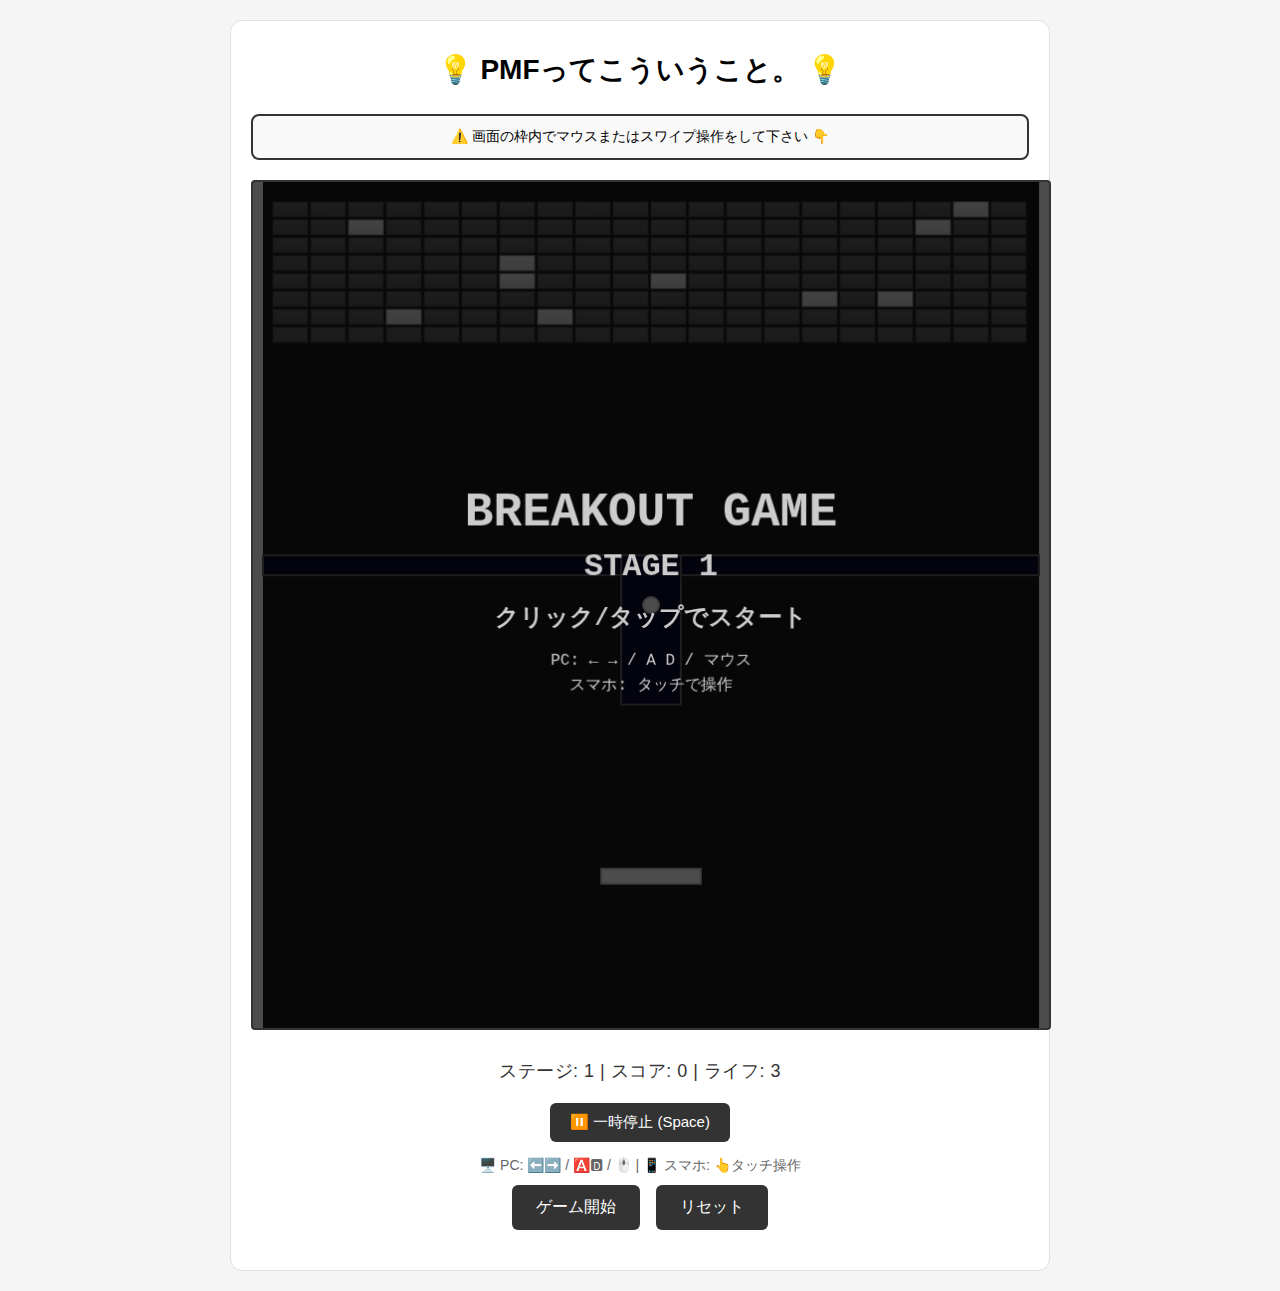
<file: index.html>
<!DOCTYPE html>
<html lang="ja">
<head>
    <meta charset="UTF-8">
    <meta name="viewport" content="width=device-width, initial-scale=1.0, user-scalable=no">
    <title>PMFってこういうこと。</title>
    <style>
        * {
            margin: 0;
            padding: 0;
            box-sizing: border-box;
        }

        body {
            display: flex;
            justify-content: center;
            align-items: center;
            min-height: 100vh;
            background: #f5f5f5;
            font-family: -apple-system, BlinkMacSystemFont, 'Segoe UI', 'Roboto', 'Hiragino Sans', 'Hiragino Kaku Gothic ProN', sans-serif;
            padding: 20px 10px;
            touch-action: none;
        }

        #gameContainer {
            text-align: center;
            width: 100%;
            max-width: 820px;
            margin: 0 auto;
            background: #ffffff;
            padding: 30px 20px;
            border-radius: 12px;
            border: 1px solid #e0e0e0;
        }

        canvas {
            border: 2px solid #333333;
            background: #1a1a1a;
            display: block;
            margin: 0 auto;
            touch-action: none;
            border-radius: 4px;
        }

        #gameInfo {
            color: #333333;
            margin-top: 25px;
            font-size: 18px;
            font-weight: 500;
            letter-spacing: 0.5px;
        }

        #controls {
            color: #666666;
            margin-top: 15px;
            font-size: 14px;
        }

        #notice {
            background: #f9f9f9;
            border: 2px solid #333333;
            border-radius: 8px;
            padding: 12px 20px;
            margin-bottom: 20px;
            color: #000000;
            font-size: 14px;
            font-weight: 500;
        }

        .btn {
            background: #333333;
            color: #ffffff;
            border: none;
            padding: 12px 24px;
            font-size: 16px;
            font-weight: 500;
            cursor: pointer;
            margin: 10px 6px;
            border-radius: 6px;
            transition: background 0.2s;
        }

        .btn:hover {
            background: #000000;
        }

        .btn:active {
            background: #555555;
        }

        #gameOver, #gameWin {
            display: none;
            position: fixed;
            top: 50%;
            left: 50%;
            transform: translate(-50%, -50%);
            background: #ffffff;
            padding: 30px 20px;
            border: 2px solid #333333;
            border-radius: 12px;
            color: #333333;
            font-size: 18px;
            z-index: 1000;
            text-align: center;
            max-width: 90%;
            width: 320px;
        }

        #gameOver h2, #gameWin h2 {
            color: #000000;
            font-size: 24px;
            margin-bottom: 16px;
        }

        #gameOver p, #gameWin p {
            font-size: 16px;
            margin: 8px 0;
        }

        #pauseBtn {
            background: #333333;
            color: #ffffff;
            border: none;
            padding: 10px 20px;
            font-size: 15px;
            font-weight: 500;
            cursor: pointer;
            border-radius: 6px;
            transition: background 0.2s;
            margin-top: 20px;
            display: inline-block;
        }

        #pauseBtn:hover {
            background: #000000;
        }

        @media (max-width: 600px) {
            #gameOver, #gameWin {
                padding: 24px 16px;
                font-size: 16px;
            }

            #gameOver h2, #gameWin h2 {
                font-size: 20px;
            }

            #gameOver p, #gameWin p {
                font-size: 14px;
            }
        }

        #canvasWrapper {
            position: relative;
            display: inline-block;
        }
    </style>
</head>
<body>
    <div id="gameContainer">
        <h1 style="color: #000000; margin-bottom: 25px; font-size: 28px; font-weight: 600;">
            💡 PMFってこういうこと。 💡
        </h1>
        <div id="notice">
            ⚠️ 画面の枠内でマウスまたはスワイプ操作をして下さい 👇
        </div>
        <div id="canvasWrapper">
            <canvas id="gameCanvas"></canvas>
        </div>
        <div id="gameInfo">
            <span>ステージ: <span id="stage">1</span></span> |
            <span>スコア: <span id="score">0</span></span> |
            <span>ライフ: <span id="lives">3</span></span>
        </div>
        <button id="pauseBtn" onclick="togglePause()">⏸️ 一時停止 (Space)</button>
        <div id="controls">
            🖥️ PC: ⬅️➡️ / 🅰️🅳 / 🖱️ | 📱 スマホ: 👆タッチ操作
        </div>
        <button class="btn" onclick="startGame()">ゲーム開始</button>
        <button class="btn" onclick="resetGame()">リセット</button>

        <div id="gameOver">
            <h2>GAME OVER</h2>
            <p>到達ステージ: <span id="finalStage">1</span></p>
            <p>最終スコア: <span id="finalScore">0</span></p>
            <button class="btn" onclick="resetGame()">もう一度プレイ</button>
        </div>

        <div id="gameWin">
            <h2>🎉 STAGE CLEAR! 🎉</h2>
            <p>ステージ: <span id="winStage">1</span></p>
            <p>スコア: <span id="winScore">0</span></p>
            <button class="btn" onclick="nextStage()">次のステージへ</button>
            <button class="btn" onclick="resetGame()">最初から</button>
        </div>
    </div>

    <script>
        const canvas = document.getElementById('gameCanvas');
        const ctx = canvas.getContext('2d');

        // キャンバスの基準サイズ（ゲームロジック用）
        const BASE_WIDTH = 800;
        const BASE_HEIGHT = 850;

        // キャンバスサイズを画面に合わせて設定
        function resizeCanvas() {
            const maxWidth = Math.min(BASE_WIDTH, window.innerWidth - 40); // 左右20pxマージン
            const scale = maxWidth / BASE_WIDTH;
            const newHeight = BASE_HEIGHT * scale;

            // CSS表示サイズを設定
            canvas.style.width = maxWidth + 'px';
            canvas.style.height = newHeight + 'px';

            // 内部解像度は固定（ゲームロジック用）
            canvas.width = BASE_WIDTH;
            canvas.height = BASE_HEIGHT;
        }

        // 効果音システム（Web Audio API）
        const audioContext = new (window.AudioContext || window.webkitAudioContext)();

        // スマホ（特にiOS）でのオーディオ有効化
        let audioUnlocked = false;

        function enableAudio() {
            if (audioContext.state === 'suspended') {
                audioContext.resume().then(() => {
                    console.log('AudioContext resumed:', audioContext.state);
                    audioUnlocked = true;
                });
            } else {
                audioUnlocked = true;
            }
        }

        // 最初のユーザーインタラクション時にオーディオをアンロック
        function unlockAudio() {
            if (!audioUnlocked) {
                // ダミー音声を再生してAudioContextをアンロック
                const oscillator = audioContext.createOscillator();
                const gainNode = audioContext.createGain();
                oscillator.connect(gainNode);
                gainNode.connect(audioContext.destination);
                gainNode.gain.setValueAtTime(0, audioContext.currentTime);
                oscillator.start(audioContext.currentTime);
                oscillator.stop(audioContext.currentTime + 0.001);

                enableAudio();
            }
        }

        function playSound(frequency, duration, type = 'sine') {
            if (!audioUnlocked) return; // アンロック前は音を出さない

            try {
                const oscillator = audioContext.createOscillator();
                const gainNode = audioContext.createGain();

                oscillator.connect(gainNode);
                gainNode.connect(audioContext.destination);

                oscillator.frequency.value = frequency;
                oscillator.type = type;

                gainNode.gain.setValueAtTime(0.3, audioContext.currentTime);
                gainNode.gain.exponentialRampToValueAtTime(0.01, audioContext.currentTime + duration);

                oscillator.start(audioContext.currentTime);
                oscillator.stop(audioContext.currentTime + duration);
            } catch (e) {
                console.error('Audio playback error:', e);
            }
        }

        function playBrickSound() { playSound(523.25, 0.1); }  // C5
        function playPaddleSound() { playSound(329.63, 0.1); }  // E4
        function playWallSound() { playSound(293.66, 0.05); }  // D4
        function playBonusSound() { playSound(783.99, 0.2, 'square'); }  // G5
        function playGameOverSound() { playSound(130.81, 0.5); }  // C3
        function playStageClearSound() { playSound(659.25, 0.3); }  // E5

        // ゲーム状態
        let gameRunning = false;
        let gamePaused = false;
        let score = 0;
        let lives = 3;  // 1ステージで3回のみリトライ可能
        let currentStage = 1;
        const maxStage = 10;

        // パドル
        const paddle = {
            width: 100,
            height: 15,
            x: BASE_WIDTH / 2 - 50,
            y: BASE_HEIGHT - 160,
            speed: 8,
            dx: 0
        };

        // ボール（複数ボール対応）
        let balls = [];

        function createBall(x, y, dx, dy) {
            return {
                x: x,
                y: y,
                radius: 8,
                speed: 8,
                dx: dx,
                dy: dy
            };
        }

        function resetBalls() {
            balls = [createBall(BASE_WIDTH / 2, BASE_HEIGHT / 2, 8, -8)];
        }

        // ブロック設定
        const brickRowCount = 8;
        const brickColumnCount = 20;
        const brickWidth = 35;
        const brickHeight = 15;
        const brickPadding = 3;
        const brickOffsetTop = 20;  // 壁の上部との隙間を短縮
        const brickOffsetLeft = 20;

        let bricks = [];

        // 左右の壁を追加（完全な壁）
        const wallThickness = 10;  // 壁の厚さを増やして視認性向上
        const walls = {
            left: {
                x: 0,
                y: 0,
                width: wallThickness,
                height: BASE_HEIGHT
            },
            right: {
                x: BASE_WIDTH - wallThickness,
                y: 0,
                width: wallThickness,
                height: BASE_HEIGHT
            }
        };

        // T字型障害物（横棒を完全に壁まで届かせ、縦棒と重複させる）
        const obstacle = {
            horizontalLeft: {
                x: wallThickness,
                y: BASE_HEIGHT / 2 - 50,
                width: BASE_WIDTH / 2 - 30 - wallThickness + 3,  // 縦棒と3px重複
                height: 20
            },
            horizontalRight: {
                x: BASE_WIDTH / 2 + 30 - 3,  // 縦棒と3px重複
                y: BASE_HEIGHT / 2 - 50,
                width: BASE_WIDTH / 2 - 30 - wallThickness + 3,
                height: 20
            },
            vertical: {
                x: BASE_WIDTH / 2 - 30,
                y: BASE_HEIGHT / 2 - 50,
                width: 60,
                height: 150
            }
        };

        // ブロック初期化（ステージごとにボーナスブロック数が変化）
        function initBricks() {
            bricks = [];
            for (let c = 0; c < brickColumnCount; c++) {
                bricks[c] = [];
                for (let r = 0; r < brickRowCount; r++) {
                    bricks[c][r] = { x: 0, y: 0, status: 1, isBonus: false };
                }
            }

            // ステージに応じたボーナスブロック数（ステージ1=10個、ステージ10=1個）
            const bonusCount = 11 - currentStage;
            for (let i = 0; i < bonusCount; i++) {
                const c = Math.floor(Math.random() * brickColumnCount);
                const r = Math.floor(Math.random() * brickRowCount);
                bricks[c][r].isBonus = true;
            }
        }

        // ブロック描画
        function drawBricks() {
            for (let c = 0; c < brickColumnCount; c++) {
                for (let r = 0; r < brickRowCount; r++) {
                    if (bricks[c][r].status === 1) {
                        const brickX = c * (brickWidth + brickPadding) + brickOffsetLeft;
                        const brickY = r * (brickHeight + brickPadding) + brickOffsetTop;
                        bricks[c][r].x = brickX;
                        bricks[c][r].y = brickY;

                        // グラデーション効果（ボーナスブロックはライトグレー）
                        const gradient = ctx.createLinearGradient(brickX, brickY, brickX, brickY + brickHeight);
                        if (bricks[c][r].isBonus) {
                            gradient.addColorStop(0, '#e0e0e0');  // ライトグレー
                            gradient.addColorStop(1, '#cccccc');
                            ctx.strokeStyle = '#999999';
                        } else {
                            gradient.addColorStop(0, '#666666');  // ミドルグレー
                            gradient.addColorStop(1, '#555555');
                            ctx.strokeStyle = '#444444';
                        }

                        ctx.fillStyle = gradient;
                        ctx.fillRect(brickX, brickY, brickWidth, brickHeight);
                        ctx.lineWidth = 1;
                        ctx.strokeRect(brickX, brickY, brickWidth, brickHeight);
                    }
                }
            }
        }

        // 壁を描画
        function drawWalls() {
            ctx.fillStyle = '#ffffff';  // 白色で視認性向上
            ctx.fillRect(walls.left.x, walls.left.y, walls.left.width, walls.left.height);
            ctx.fillRect(walls.right.x, walls.right.y, walls.right.width, walls.right.height);
        }

        // T字型障害物描画
        function drawObstacle() {
            ctx.fillStyle = '#0a0a2e';
            ctx.strokeStyle = '#666666';
            ctx.lineWidth = 2;

            // 左側の横棒
            ctx.fillRect(obstacle.horizontalLeft.x, obstacle.horizontalLeft.y,
                         obstacle.horizontalLeft.width, obstacle.horizontalLeft.height);
            ctx.strokeRect(obstacle.horizontalLeft.x, obstacle.horizontalLeft.y,
                          obstacle.horizontalLeft.width, obstacle.horizontalLeft.height);

            // 右側の横棒
            ctx.fillRect(obstacle.horizontalRight.x, obstacle.horizontalRight.y,
                         obstacle.horizontalRight.width, obstacle.horizontalRight.height);
            ctx.strokeRect(obstacle.horizontalRight.x, obstacle.horizontalRight.y,
                          obstacle.horizontalRight.width, obstacle.horizontalRight.height);

            // 縦棒
            ctx.fillRect(obstacle.vertical.x, obstacle.vertical.y,
                         obstacle.vertical.width, obstacle.vertical.height);
            ctx.strokeRect(obstacle.vertical.x, obstacle.vertical.y,
                          obstacle.vertical.width, obstacle.vertical.height);
        }

        // パドル描画
        function drawPaddle() {
            ctx.fillStyle = '#ffffff';
            ctx.fillRect(paddle.x, paddle.y, paddle.width, paddle.height);
            ctx.strokeStyle = '#cccccc';
            ctx.lineWidth = 2;
            ctx.strokeRect(paddle.x, paddle.y, paddle.width, paddle.height);
        }

        // ボール描画（複数ボール対応）
        function drawBalls() {
            balls.forEach(ball => {
                ctx.beginPath();
                ctx.arc(ball.x, ball.y, ball.radius, 0, Math.PI * 2);
                ctx.fillStyle = '#ffffff';
                ctx.fill();
                ctx.strokeStyle = '#cccccc';
                ctx.lineWidth = 2;
                ctx.stroke();
                ctx.closePath();
            });
        }

        // 衝突判定（複数ボール対応＋ボーナス機能）
        function collisionDetection() {
            balls.forEach((ball, ballIndex) => {
                for (let c = 0; c < brickColumnCount; c++) {
                    for (let r = 0; r < brickRowCount; r++) {
                        const b = bricks[c][r];
                        if (b.status === 1) {
                            if (ball.x + ball.radius > b.x &&
                                ball.x - ball.radius < b.x + brickWidth &&
                                ball.y + ball.radius > b.y &&
                                ball.y - ball.radius < b.y + brickHeight) {
                                ball.dy = -ball.dy;
                                b.status = 0;
                                score += 10;
                                document.getElementById('score').textContent = score;

                                // ボーナスブロックの場合、5〜10個のボールを追加
                                if (b.isBonus) {
                                    playBonusSound();
                                    const bonusBallCount = Math.floor(Math.random() * 6) + 5;
                                    for (let i = 0; i < bonusBallCount; i++) {
                                        const angle = (Math.random() * Math.PI) - Math.PI / 2;  // -90°〜90°
                                        const speed = 8;
                                        balls.push(createBall(
                                            b.x + brickWidth / 2,
                                            b.y + brickHeight / 2,
                                            Math.cos(angle) * speed,
                                            Math.sin(angle) * speed
                                        ));
                                    }
                                } else {
                                    playBrickSound();
                                }

                                // 全ブロック破壊チェック
                                let allDestroyed = true;
                                for (let ci = 0; ci < brickColumnCount; ci++) {
                                    for (let ri = 0; ri < brickRowCount; ri++) {
                                        if (bricks[ci][ri].status === 1) {
                                            allDestroyed = false;
                                            break;
                                        }
                                    }
                                    if (!allDestroyed) break;
                                }

                                if (allDestroyed) {
                                    gameRunning = false;
                                    playStageClearSound();
                                    document.getElementById('winStage').textContent = currentStage;
                                    document.getElementById('winScore').textContent = score;
                                    document.getElementById('gameWin').style.display = 'block';
                                }
                                return;  // このボールはこのフレームでブロック1個のみ破壊
                            }
                        }
                    }
                }
            });
        }

        // 障害物との衝突（完全版：入り込み防止）- 複数ボール対応
        function obstacleCollision(ball) {
            // 汎用的な矩形衝突判定・押し出し関数
            function handleRectCollision(rect) {
                // 衝突判定
                if (ball.x + ball.radius > rect.x &&
                    ball.x - ball.radius < rect.x + rect.width &&
                    ball.y + ball.radius > rect.y &&
                    ball.y - ball.radius < rect.y + rect.height) {

                    // 各辺までの距離を計算（正の値 = 外側、負の値 = 内側）
                    const distLeft = ball.x - ball.radius - rect.x;
                    const distRight = (rect.x + rect.width) - (ball.x + ball.radius);
                    const distTop = ball.y - ball.radius - rect.y;
                    const distBottom = (rect.y + rect.height) - (ball.y + ball.radius);

                    // 最も侵入が少ない（絶対値が最小の）辺を見つける
                    const minDist = Math.min(
                        Math.abs(distLeft),
                        Math.abs(distRight),
                        Math.abs(distTop),
                        Math.abs(distBottom)
                    );

                    // 最も近い辺から押し出す + 効果音
                    if (Math.abs(distLeft) === minDist) {
                        // 左辺が最も近い
                        ball.x = rect.x - ball.radius;
                        if (ball.dx > 0) ball.dx = -ball.dx;
                        playWallSound();
                    } else if (Math.abs(distRight) === minDist) {
                        // 右辺が最も近い
                        ball.x = rect.x + rect.width + ball.radius;
                        if (ball.dx < 0) ball.dx = -ball.dx;
                        playWallSound();
                    } else if (Math.abs(distTop) === minDist) {
                        // 上辺が最も近い
                        ball.y = rect.y - ball.radius;
                        if (ball.dy > 0) ball.dy = -ball.dy;
                        playWallSound();
                    } else if (Math.abs(distBottom) === minDist) {
                        // 下辺が最も近い
                        ball.y = rect.y + rect.height + ball.radius;
                        if (ball.dy < 0) ball.dy = -ball.dy;
                        playWallSound();
                    }

                    return true;
                }
                return false;
            }

            // 左側の横棒との衝突をチェック
            handleRectCollision(obstacle.horizontalLeft);

            // 右側の横棒との衝突をチェック
            handleRectCollision(obstacle.horizontalRight);

            // 縦棒との衝突をチェック
            handleRectCollision(obstacle.vertical);
        }

        // 複数ボール移動（配列対応）
        function moveBalls() {
            for (let i = balls.length - 1; i >= 0; i--) {
                const ball = balls[i];

                ball.x += ball.dx;
                ball.y += ball.dy;

                // 上壁との衝突
                if (ball.y - ball.radius < 0) {
                    ball.y = ball.radius;
                    ball.dy = Math.abs(ball.dy);
                    playWallSound();
                }

                // 左右の壁との衝突（フェイルセーフ：高速ボール対策）
                if (ball.x - ball.radius < wallThickness) {
                    ball.x = wallThickness + ball.radius;
                    if (ball.dx < 0) ball.dx = -ball.dx; // 左に移動中なら右に反転
                    playWallSound();
                }
                if (ball.x + ball.radius > BASE_WIDTH - wallThickness) {
                    ball.x = BASE_WIDTH - wallThickness - ball.radius;
                    if (ball.dx > 0) ball.dx = -ball.dx; // 右に移動中なら左に反転
                    playWallSound();
                }

                // パドルとの衝突（改善版：取りこぼし防止）+ 効果音
                if (ball.y + ball.radius >= paddle.y &&
                    ball.y < paddle.y + paddle.height &&
                    ball.x + ball.radius >= paddle.x &&
                    ball.x - ball.radius <= paddle.x + paddle.width &&
                    ball.dy > 0) {

                    // パドルのどこに当たったかで角度を変える
                    const hitPos = (ball.x - paddle.x) / paddle.width;
                    ball.dx = (hitPos - 0.5) * 16;
                    ball.dy = -Math.abs(ball.dy);

                    // 位置を補正（取りこぼし防止）
                    ball.y = paddle.y - ball.radius;
                    playPaddleSound();
                }

                // 障害物との衝突チェック
                obstacleCollision(ball);

                // ボールが画面外に落ちた場合、配列から削除
                if (ball.y - ball.radius > BASE_HEIGHT) {
                    balls.splice(i, 1);
                }
            }

            // 全ボールが消失したらライフ減少
            if (balls.length === 0 && gameRunning) {
                lives--;
                document.getElementById('lives').textContent = lives;

                if (lives === 0) {
                    gameRunning = false;
                    playGameOverSound();
                    document.getElementById('finalStage').textContent = currentStage;
                    document.getElementById('finalScore').textContent = score;
                    document.getElementById('gameOver').style.display = 'block';
                } else {
                    resetBalls();
                }
            }
        }

        // パドル移動
        function movePaddle() {
            paddle.x += paddle.dx;

            // 壁判定（左右の壁も考慮）
            if (paddle.x < wallThickness) {
                paddle.x = wallThickness;
            }
            if (paddle.x + paddle.width > BASE_WIDTH - wallThickness) {
                paddle.x = BASE_WIDTH - wallThickness - paddle.width;
            }
        }

        // 描画
        function draw() {
            ctx.clearRect(0, 0, canvas.width, canvas.height);

            drawWalls();
            drawBricks();
            drawObstacle();
            drawPaddle();
            drawBalls();
            collisionDetection();

            // ゲーム開始前のメッセージ表示
            if (!gameRunning) {
                ctx.fillStyle = 'rgba(0, 0, 0, 0.7)';
                ctx.fillRect(0, 0, canvas.width, canvas.height);

                ctx.fillStyle = '#cccccc';
                ctx.font = 'bold 48px "Courier New"';
                ctx.textAlign = 'center';
                ctx.fillText('BREAKOUT GAME', BASE_WIDTH / 2, BASE_HEIGHT / 2 - 80);

                ctx.font = 'bold 32px "Courier New"';
                ctx.fillText(`STAGE ${currentStage}`, BASE_WIDTH / 2, BASE_HEIGHT / 2 - 30);

                ctx.font = 'bold 24px "Courier New"';
                ctx.fillText('クリック/タップでスタート', BASE_WIDTH / 2, BASE_HEIGHT / 2 + 20);

                ctx.font = '16px "Courier New"';
                ctx.fillText('PC: ← → / A D / マウス', BASE_WIDTH / 2, BASE_HEIGHT / 2 + 60);
                ctx.fillText('スマホ: タッチで操作', BASE_WIDTH / 2, BASE_HEIGHT / 2 + 85);
            }

            // 一時停止中の表示
            if (gamePaused && gameRunning) {
                ctx.fillStyle = 'rgba(0, 0, 0, 0.7)';
                ctx.fillRect(0, 0, BASE_WIDTH, BASE_HEIGHT);

                ctx.fillStyle = '#cccccc';
                ctx.font = 'bold 48px "Courier New"';
                ctx.textAlign = 'center';
                ctx.fillText('⏸️ PAUSED', BASE_WIDTH / 2, BASE_HEIGHT / 2);

                ctx.font = '20px "Courier New"';
                ctx.fillText('クリックまたはSpaceキーで再開', BASE_WIDTH / 2, BASE_HEIGHT / 2 + 50);
            }

            if (gameRunning && !gamePaused) {
                moveBalls();
                movePaddle();
            }
        }

        // ゲームループ
        function gameLoop() {
            draw();
            requestAnimationFrame(gameLoop);
        }

        // ゲーム開始
        function startGame() {
            unlockAudio(); // スマホでの音声有効化
            if (!gameRunning) {
                gameRunning = true;
                gamePaused = false;
                document.getElementById('gameOver').style.display = 'none';
                document.getElementById('gameWin').style.display = 'none';
                updatePauseButton();
            }
        }

        // 一時停止/再開
        function togglePause() {
            if (!gameRunning) return; // ゲーム中でなければ何もしない

            gamePaused = !gamePaused;
            updatePauseButton();
        }

        function updatePauseButton() {
            const btn = document.getElementById('pauseBtn');
            if (gamePaused) {
                btn.textContent = '▶️ 再開';
            } else {
                btn.textContent = '⏸️ 一時停止';
            }
        }

        // 次のステージへ
        function nextStage() {
            unlockAudio(); // スマホでの音声有効化
            if (currentStage < maxStage) {
                currentStage++;
                document.getElementById('stage').textContent = currentStage;
                document.getElementById('gameWin').style.display = 'none';
                resetBalls();
                initBricks();
                gameRunning = true;
            } else {
                // 全ステージクリア
                alert('🎉 全10ステージクリア！おめでとうございます！ 🎉');
                resetGame();
            }
        }

        // ゲームリセット
        function resetGame() {
            unlockAudio(); // スマホでの音声有効化
            gameRunning = false;
            score = 0;
            lives = 3;
            currentStage = 1;
            document.getElementById('stage').textContent = currentStage;
            document.getElementById('score').textContent = score;
            document.getElementById('lives').textContent = lives;
            document.getElementById('gameOver').style.display = 'none';
            document.getElementById('gameWin').style.display = 'none';

            paddle.x = BASE_WIDTH / 2 - 50;
            resetBalls();
            initBricks();
        }

        // キーボード操作
        document.addEventListener('keydown', (e) => {
            if (e.key === 'Right' || e.key === 'ArrowRight' || e.key === 'd' || e.key === 'D') {
                paddle.dx = paddle.speed;
            } else if (e.key === 'Left' || e.key === 'ArrowLeft' || e.key === 'a' || e.key === 'A') {
                paddle.dx = -paddle.speed;
            } else if (e.key === ' ') {
                e.preventDefault(); // スペースキーのデフォルト動作を防止
                togglePause();
            }
        });

        document.addEventListener('keyup', (e) => {
            if (e.key === 'Right' || e.key === 'ArrowRight' || e.key === 'd' || e.key === 'D' ||
                e.key === 'Left' || e.key === 'ArrowLeft' || e.key === 'a' || e.key === 'A') {
                paddle.dx = 0;
            }
        });

        // マウス操作
        canvas.addEventListener('mousemove', (e) => {
            const rect = canvas.getBoundingClientRect();
            const scaleX = canvas.width / rect.width;
            const mouseX = (e.clientX - rect.left) * scaleX;

            if (mouseX > wallThickness && mouseX < BASE_WIDTH - wallThickness) {
                paddle.x = mouseX - paddle.width / 2;
                paddle.dx = 0; // キーボード操作との競合を防ぐ
                if (paddle.x < wallThickness) paddle.x = wallThickness;
                if (paddle.x + paddle.width > BASE_WIDTH - wallThickness) {
                    paddle.x = BASE_WIDTH - wallThickness - paddle.width;
                }
            }
        });

        // タッチ操作（スマホ対応）
        canvas.addEventListener('touchmove', (e) => {
            e.preventDefault();
            const rect = canvas.getBoundingClientRect();
            const scaleX = canvas.width / rect.width;
            const touchX = (e.touches[0].clientX - rect.left) * scaleX;

            if (touchX > wallThickness && touchX < BASE_WIDTH - wallThickness) {
                paddle.x = touchX - paddle.width / 2;
                paddle.dx = 0; // キーボード操作との競合を防ぐ
                if (paddle.x < wallThickness) paddle.x = wallThickness;
                if (paddle.x + paddle.width > BASE_WIDTH - wallThickness) {
                    paddle.x = BASE_WIDTH - wallThickness - paddle.width;
                }
            }
        }, { passive: false });

        // キャンバスクリック/タップでゲーム開始
        canvas.addEventListener('click', () => {
            unlockAudio(); // スマホでの音声有効化
            if (!gameRunning) {
                startGame();
            }
        });

        canvas.addEventListener('touchstart', (e) => {
            e.preventDefault();
            unlockAudio(); // スマホでの音声有効化
            if (!gameRunning) {
                startGame();
            }
        }, { passive: false });

        // 初期化時とウィンドウリサイズ時にキャンバスサイズを更新
        resizeCanvas();
        window.addEventListener('resize', resizeCanvas);

        // 初期化
        initBricks();
        resetBalls();
        gameLoop();
    </script>
</body>
</html>
</file>
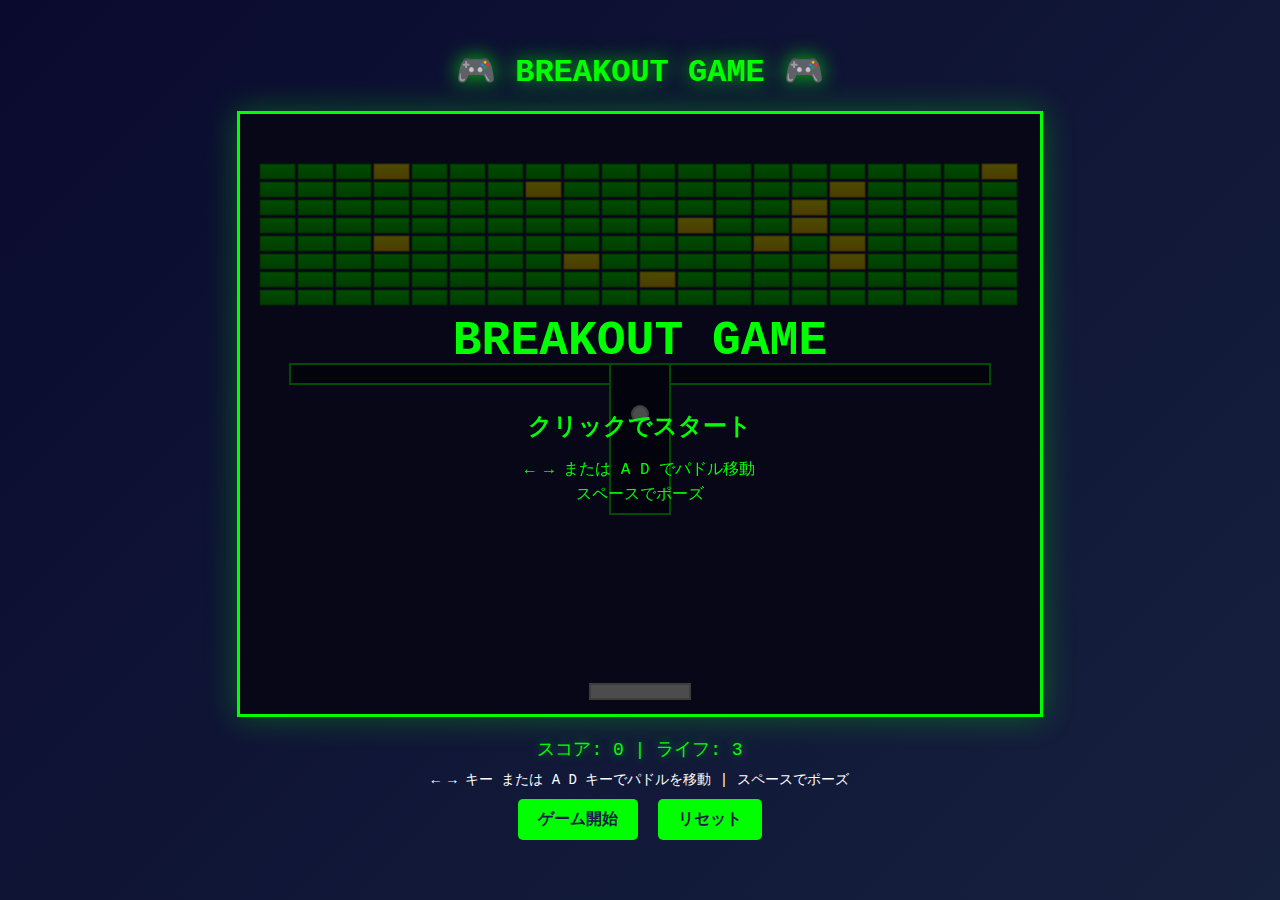
<file: breakout_game.html>
<!DOCTYPE html>
<html lang="ja">
<head>
    <meta charset="UTF-8">
    <meta name="viewport" content="width=device-width, initial-scale=1.0">
    <title>クラシックブロック崩し - #barabaraberebere</title>
    <style>
        * {
            margin: 0;
            padding: 0;
            box-sizing: border-box;
        }

        body {
            display: flex;
            justify-content: center;
            align-items: center;
            min-height: 100vh;
            background: linear-gradient(135deg, #0a0a2e 0%, #16213e 100%);
            font-family: 'Courier New', monospace;
            padding: 10px;
        }

        #gameContainer {
            text-align: center;
            max-width: 100%;
        }

        canvas {
            border: 3px solid #00ff00;
            box-shadow: 0 0 30px rgba(0, 255, 0, 0.3);
            background: #1a1a4d;
            max-width: calc(100vw - 20px);
            height: auto;
            display: block;
            margin: 0 auto;
        }

        #gameInfo {
            color: #00ff00;
            margin-top: 20px;
            font-size: 18px;
            text-shadow: 0 0 10px rgba(0, 255, 0, 0.5);
        }

        #controls {
            color: #ffffff;
            margin-top: 10px;
            font-size: 14px;
        }

        .btn {
            background: #00ff00;
            color: #1a1a4d;
            border: none;
            padding: 10px 20px;
            font-size: 16px;
            font-weight: bold;
            cursor: pointer;
            margin: 10px 5px;
            border-radius: 5px;
            transition: all 0.3s;
        }

        .btn:hover {
            background: #00cc00;
            transform: scale(1.1);
            box-shadow: 0 0 20px rgba(0, 255, 0, 0.5);
        }

        #gameOver, #gameWin {
            display: none;
            position: fixed;
            top: 50%;
            left: 50%;
            transform: translate(-50%, -50%);
            background: rgba(0, 0, 0, 0.9);
            padding: 40px;
            border: 3px solid #00ff00;
            border-radius: 10px;
            color: #00ff00;
            font-size: 24px;
            z-index: 1000;
            text-align: center;
        }
    </style>
</head>
<body>
    <div id="gameContainer">
        <h1 style="color: #00ff00; margin-bottom: 20px; text-shadow: 0 0 20px rgba(0, 255, 0, 0.8);">
            🎮 BREAKOUT GAME 🎮
        </h1>
        <canvas id="gameCanvas" width="800" height="600"></canvas>
        <div id="gameInfo">
            <span>スコア: <span id="score">0</span></span> |
            <span>ライフ: <span id="lives">3</span></span>
        </div>
        <div id="controls">
            ← → キー または A D キーでパドルを移動 | スペースでポーズ
        </div>
        <button class="btn" onclick="startGame()">ゲーム開始</button>
        <button class="btn" onclick="resetGame()">リセット</button>

        <div id="gameOver">
            <h2>GAME OVER</h2>
            <p style="margin-top: 20px;">最終スコア: <span id="finalScore">0</span></p>
            <button class="btn" onclick="resetGame()">もう一度プレイ</button>
        </div>

        <div id="gameWin">
            <h2>🎉 STAGE CLEAR! 🎉</h2>
            <p style="margin-top: 20px;">スコア: <span id="winScore">0</span></p>
            <button class="btn" onclick="resetGame()">もう一度プレイ</button>
        </div>
    </div>

    <script>
        const canvas = document.getElementById('gameCanvas');
        const ctx = canvas.getContext('2d');

        // 効果音システム（Web Audio API）
        const audioContext = new (window.AudioContext || window.webkitAudioContext)();

        function playSound(frequency, duration, type = 'sine') {
            const oscillator = audioContext.createOscillator();
            const gainNode = audioContext.createGain();

            oscillator.connect(gainNode);
            gainNode.connect(audioContext.destination);

            oscillator.frequency.value = frequency;
            oscillator.type = type;

            gainNode.gain.setValueAtTime(0.3, audioContext.currentTime);
            gainNode.gain.exponentialRampToValueAtTime(0.01, audioContext.currentTime + duration);

            oscillator.start(audioContext.currentTime);
            oscillator.stop(audioContext.currentTime + duration);
        }

        function playBrickSound() { playSound(523.25, 0.1); }  // C5
        function playPaddleSound() { playSound(329.63, 0.1); }  // E4
        function playWallSound() { playSound(293.66, 0.05); }  // D4
        function playBonusSound() { playSound(783.99, 0.2, 'square'); }  // G5
        function playGameOverSound() { playSound(130.81, 0.5); }  // C3

        // ゲーム状態
        let gameRunning = false;
        let gamePaused = false;
        let score = 0;
        let lives = 3;

        // パドル
        const paddle = {
            width: 100,
            height: 15,
            x: canvas.width / 2 - 50,
            y: canvas.height - 30,
            speed: 8,
            dx: 0
        };

        // ボール（複数ボール対応）
        let balls = [];

        function createBall(x, y, dx, dy) {
            return {
                x: x,
                y: y,
                radius: 8,
                speed: 8,
                dx: dx,
                dy: dy
            };
        }

        function resetBalls() {
            balls = [createBall(canvas.width / 2, canvas.height / 2, 8, -8)];
        }

        // ブロック設定
        const brickRowCount = 8;
        const brickColumnCount = 20;
        const brickWidth = 35;
        const brickHeight = 15;
        const brickPadding = 3;
        const brickOffsetTop = 50;
        const brickOffsetLeft = 20;

        let bricks = [];

        // T字型障害物（横棒を左右に分割して重なりをなくす）
        const obstacle = {
            horizontalLeft: {
                x: 50,
                y: canvas.height / 2 - 50,
                width: 320,
                height: 20
            },
            horizontalRight: {
                x: 430,
                y: canvas.height / 2 - 50,
                width: 320,
                height: 20
            },
            vertical: {
                x: canvas.width / 2 - 30,
                y: canvas.height / 2 - 50,
                width: 60,
                height: 150
            }
        };

        // ブロック初期化
        function initBricks() {
            bricks = [];
            for (let c = 0; c < brickColumnCount; c++) {
                bricks[c] = [];
                for (let r = 0; r < brickRowCount; r++) {
                    bricks[c][r] = { x: 0, y: 0, status: 1, isBonus: false };
                }
            }

            // ランダムに10〜15個のボーナスブロックを設定
            const bonusCount = Math.floor(Math.random() * 6) + 10;
            for (let i = 0; i < bonusCount; i++) {
                const c = Math.floor(Math.random() * brickColumnCount);
                const r = Math.floor(Math.random() * brickRowCount);
                bricks[c][r].isBonus = true;
            }
        }

        // ブロック描画
        function drawBricks() {
            for (let c = 0; c < brickColumnCount; c++) {
                for (let r = 0; r < brickRowCount; r++) {
                    if (bricks[c][r].status === 1) {
                        const brickX = c * (brickWidth + brickPadding) + brickOffsetLeft;
                        const brickY = r * (brickHeight + brickPadding) + brickOffsetTop;
                        bricks[c][r].x = brickX;
                        bricks[c][r].y = brickY;

                        // グラデーション効果（ボーナスブロックは黄色）
                        const gradient = ctx.createLinearGradient(brickX, brickY, brickX, brickY + brickHeight);
                        if (bricks[c][r].isBonus) {
                            gradient.addColorStop(0, '#ffff00');  // 黄色
                            gradient.addColorStop(1, '#ffcc00');
                            ctx.strokeStyle = '#cc9900';
                        } else {
                            gradient.addColorStop(0, '#00ff00');  // 緑色
                            gradient.addColorStop(1, '#00cc00');
                            ctx.strokeStyle = '#008800';
                        }

                        ctx.fillStyle = gradient;
                        ctx.fillRect(brickX, brickY, brickWidth, brickHeight);
                        ctx.lineWidth = 1;
                        ctx.strokeRect(brickX, brickY, brickWidth, brickHeight);
                    }
                }
            }
        }

        // T字型障害物描画
        function drawObstacle() {
            ctx.fillStyle = '#0a0a2e';
            ctx.strokeStyle = '#00ff00';
            ctx.lineWidth = 2;

            // 左側の横棒
            ctx.fillRect(obstacle.horizontalLeft.x, obstacle.horizontalLeft.y,
                         obstacle.horizontalLeft.width, obstacle.horizontalLeft.height);
            ctx.strokeRect(obstacle.horizontalLeft.x, obstacle.horizontalLeft.y,
                          obstacle.horizontalLeft.width, obstacle.horizontalLeft.height);

            // 右側の横棒
            ctx.fillRect(obstacle.horizontalRight.x, obstacle.horizontalRight.y,
                         obstacle.horizontalRight.width, obstacle.horizontalRight.height);
            ctx.strokeRect(obstacle.horizontalRight.x, obstacle.horizontalRight.y,
                          obstacle.horizontalRight.width, obstacle.horizontalRight.height);

            // 縦棒
            ctx.fillRect(obstacle.vertical.x, obstacle.vertical.y,
                         obstacle.vertical.width, obstacle.vertical.height);
            ctx.strokeRect(obstacle.vertical.x, obstacle.vertical.y,
                          obstacle.vertical.width, obstacle.vertical.height);
        }

        // パドル描画
        function drawPaddle() {
            ctx.fillStyle = '#ffffff';
            ctx.fillRect(paddle.x, paddle.y, paddle.width, paddle.height);
            ctx.strokeStyle = '#cccccc';
            ctx.lineWidth = 2;
            ctx.strokeRect(paddle.x, paddle.y, paddle.width, paddle.height);
        }

        // ボール描画（複数ボール対応）
        function drawBalls() {
            balls.forEach(ball => {
                ctx.beginPath();
                ctx.arc(ball.x, ball.y, ball.radius, 0, Math.PI * 2);
                ctx.fillStyle = '#ffffff';
                ctx.fill();
                ctx.strokeStyle = '#cccccc';
                ctx.lineWidth = 2;
                ctx.stroke();
                ctx.closePath();
            });
        }

        // 衝突判定（複数ボール対応＋ボーナス機能）
        function collisionDetection() {
            balls.forEach((ball, ballIndex) => {
                for (let c = 0; c < brickColumnCount; c++) {
                    for (let r = 0; r < brickRowCount; r++) {
                        const b = bricks[c][r];
                        if (b.status === 1) {
                            if (ball.x + ball.radius > b.x &&
                                ball.x - ball.radius < b.x + brickWidth &&
                                ball.y + ball.radius > b.y &&
                                ball.y - ball.radius < b.y + brickHeight) {
                                ball.dy = -ball.dy;
                                b.status = 0;
                                score += 10;
                                document.getElementById('score').textContent = score;

                                // ボーナスブロックの場合、5〜10個のボールを追加
                                if (b.isBonus) {
                                    playBonusSound();
                                    const bonusBallCount = Math.floor(Math.random() * 6) + 5;
                                    for (let i = 0; i < bonusBallCount; i++) {
                                        const angle = (Math.random() * Math.PI) - Math.PI / 2;  // -90°〜90°
                                        const speed = 8;
                                        balls.push(createBall(
                                            b.x + brickWidth / 2,
                                            b.y + brickHeight / 2,
                                            Math.cos(angle) * speed,
                                            Math.sin(angle) * speed
                                        ));
                                    }
                                } else {
                                    playBrickSound();
                                }

                                // 全ブロック破壊チェック
                                if (score === brickRowCount * brickColumnCount * 10) {
                                    gameRunning = false;
                                    document.getElementById('winScore').textContent = score;
                                    document.getElementById('gameWin').style.display = 'block';
                                }
                                return;  // このボールはこのフレームでブロック1個のみ破壊
                            }
                        }
                    }
                }
            });
        }

        // 障害物との衝突（完全版：入り込み防止）- 複数ボール対応
        function obstacleCollision(ball) {
            // 汎用的な矩形衝突判定・押し出し関数
            function handleRectCollision(rect) {
                // 衝突判定
                if (ball.x + ball.radius > rect.x &&
                    ball.x - ball.radius < rect.x + rect.width &&
                    ball.y + ball.radius > rect.y &&
                    ball.y - ball.radius < rect.y + rect.height) {

                    // 各辺までの距離を計算（正の値 = 外側、負の値 = 内側）
                    const distLeft = ball.x - ball.radius - rect.x;
                    const distRight = (rect.x + rect.width) - (ball.x + ball.radius);
                    const distTop = ball.y - ball.radius - rect.y;
                    const distBottom = (rect.y + rect.height) - (ball.y + ball.radius);

                    // 最も侵入が少ない（絶対値が最小の）辺を見つける
                    const minDist = Math.min(
                        Math.abs(distLeft),
                        Math.abs(distRight),
                        Math.abs(distTop),
                        Math.abs(distBottom)
                    );

                    // 最も近い辺から押し出す + 効果音
                    if (Math.abs(distLeft) === minDist) {
                        // 左辺が最も近い
                        ball.x = rect.x - ball.radius;
                        if (ball.dx > 0) ball.dx = -ball.dx;
                        playWallSound();
                    } else if (Math.abs(distRight) === minDist) {
                        // 右辺が最も近い
                        ball.x = rect.x + rect.width + ball.radius;
                        if (ball.dx < 0) ball.dx = -ball.dx;
                        playWallSound();
                    } else if (Math.abs(distTop) === minDist) {
                        // 上辺が最も近い
                        ball.y = rect.y - ball.radius;
                        if (ball.dy > 0) ball.dy = -ball.dy;
                        playWallSound();
                    } else if (Math.abs(distBottom) === minDist) {
                        // 下辺が最も近い
                        ball.y = rect.y + rect.height + ball.radius;
                        if (ball.dy < 0) ball.dy = -ball.dy;
                        playWallSound();
                    }

                    return true;
                }
                return false;
            }

            // 左側の横棒との衝突をチェック
            handleRectCollision(obstacle.horizontalLeft);

            // 右側の横棒との衝突をチェック
            handleRectCollision(obstacle.horizontalRight);

            // 縦棒との衝突をチェック
            handleRectCollision(obstacle.vertical);
        }

        // 複数ボール移動（配列対応）
        function moveBalls() {
            for (let i = balls.length - 1; i >= 0; i--) {
                const ball = balls[i];

                ball.x += ball.dx;
                ball.y += ball.dy;

                // 壁との衝突（2重チェック：絶対に突き抜けない）+ 効果音
                if (ball.x + ball.radius > canvas.width) {
                    // 右壁に当たった
                    ball.x = canvas.width - ball.radius;
                    ball.dx = -Math.abs(ball.dx);
                    playWallSound();
                }
                if (ball.x - ball.radius < 0) {
                    // 左壁に当たった
                    ball.x = ball.radius;
                    ball.dx = Math.abs(ball.dx);
                    playWallSound();
                }
                if (ball.y - ball.radius < 0) {
                    // 上壁に当たった
                    ball.y = ball.radius;
                    ball.dy = Math.abs(ball.dy);
                    playWallSound();
                }

                // 2重チェック:それでも壁の外にいたら強制修正
                if (ball.x > canvas.width - ball.radius) {
                    ball.x = canvas.width - ball.radius;
                }
                if (ball.x < ball.radius) {
                    ball.x = ball.radius;
                }
                if (ball.y < ball.radius) {
                    ball.y = ball.radius;
                }

                // パドルとの衝突（改善版：取りこぼし防止）+ 効果音
                if (ball.y + ball.radius >= paddle.y &&
                    ball.y < paddle.y + paddle.height &&
                    ball.x + ball.radius >= paddle.x &&
                    ball.x - ball.radius <= paddle.x + paddle.width &&
                    ball.dy > 0) {

                    // パドルのどこに当たったかで角度を変える
                    const hitPos = (ball.x - paddle.x) / paddle.width;
                    ball.dx = (hitPos - 0.5) * 16;
                    ball.dy = -Math.abs(ball.dy);

                    // 位置を補正（取りこぼし防止）
                    ball.y = paddle.y - ball.radius;
                    playPaddleSound();
                }

                // 障害物との衝突チェック
                obstacleCollision(ball);

                // ボールが画面外に落ちた場合、配列から削除
                if (ball.y - ball.radius > paddle.y + paddle.height) {
                    balls.splice(i, 1);
                }
            }

            // 全ボールが消失したらライフ減少
            if (balls.length === 0 && gameRunning) {
                lives--;
                document.getElementById('lives').textContent = lives;

                if (lives === 0) {
                    gameRunning = false;
                    playGameOverSound();
                    document.getElementById('finalScore').textContent = score;
                    document.getElementById('gameOver').style.display = 'block';
                } else {
                    resetBalls();
                }
            }
        }

        // パドル移動
        function movePaddle() {
            paddle.x += paddle.dx;

            // 壁判定
            if (paddle.x < 0) {
                paddle.x = 0;
            }
            if (paddle.x + paddle.width > canvas.width) {
                paddle.x = canvas.width - paddle.width;
            }
        }

        // 描画
        function draw() {
            ctx.clearRect(0, 0, canvas.width, canvas.height);

            drawBricks();
            drawObstacle();
            drawPaddle();
            drawBalls();
            collisionDetection();

            // ゲーム開始前のメッセージ表示
            if (!gameRunning) {
                ctx.fillStyle = 'rgba(0, 0, 0, 0.7)';
                ctx.fillRect(0, 0, canvas.width, canvas.height);

                ctx.fillStyle = '#00ff00';
                ctx.font = 'bold 48px "Courier New"';
                ctx.textAlign = 'center';
                ctx.fillText('BREAKOUT GAME', canvas.width / 2, canvas.height / 2 - 60);

                ctx.font = 'bold 24px "Courier New"';
                ctx.fillText('クリックでスタート', canvas.width / 2, canvas.height / 2 + 20);

                ctx.font = '16px "Courier New"';
                ctx.fillText('← → または A D でパドル移動', canvas.width / 2, canvas.height / 2 + 60);
                ctx.fillText('スペースでポーズ', canvas.width / 2, canvas.height / 2 + 85);
            }

            if (gameRunning && !gamePaused) {
                moveBalls();
                movePaddle();
            }
        }

        // ゲームループ
        function gameLoop() {
            draw();
            requestAnimationFrame(gameLoop);
        }

        // ゲーム開始
        function startGame() {
            if (!gameRunning) {
                gameRunning = true;
                document.getElementById('gameOver').style.display = 'none';
                document.getElementById('gameWin').style.display = 'none';
            }
        }

        // ゲームリセット
        function resetGame() {
            gameRunning = false;
            score = 0;
            lives = 3;
            document.getElementById('score').textContent = score;
            document.getElementById('lives').textContent = lives;
            document.getElementById('gameOver').style.display = 'none';
            document.getElementById('gameWin').style.display = 'none';

            paddle.x = canvas.width / 2 - 50;
            resetBalls();
            initBricks();
        }

        // キーボード操作
        document.addEventListener('keydown', (e) => {
            if (e.key === 'Right' || e.key === 'ArrowRight' || e.key === 'd' || e.key === 'D') {
                paddle.dx = paddle.speed;
            } else if (e.key === 'Left' || e.key === 'ArrowLeft' || e.key === 'a' || e.key === 'A') {
                paddle.dx = -paddle.speed;
            } else if (e.key === ' ') {
                gamePaused = !gamePaused;
            }
        });

        document.addEventListener('keyup', (e) => {
            if (e.key === 'Right' || e.key === 'ArrowRight' || e.key === 'd' || e.key === 'D' ||
                e.key === 'Left' || e.key === 'ArrowLeft' || e.key === 'a' || e.key === 'A') {
                paddle.dx = 0;
            }
        });

        // マウス操作
        canvas.addEventListener('mousemove', (e) => {
            const rect = canvas.getBoundingClientRect();
            const mouseX = e.clientX - rect.left;

            if (mouseX > 0 && mouseX < canvas.width) {
                paddle.x = mouseX - paddle.width / 2;
            }
        });

        // キャンバスクリックでゲーム開始
        canvas.addEventListener('click', () => {
            if (!gameRunning) {
                startGame();
            }
        });

        // 初期化
        initBricks();
        resetBalls();
        gameLoop();
    </script>
</body>
</html>
</file>
